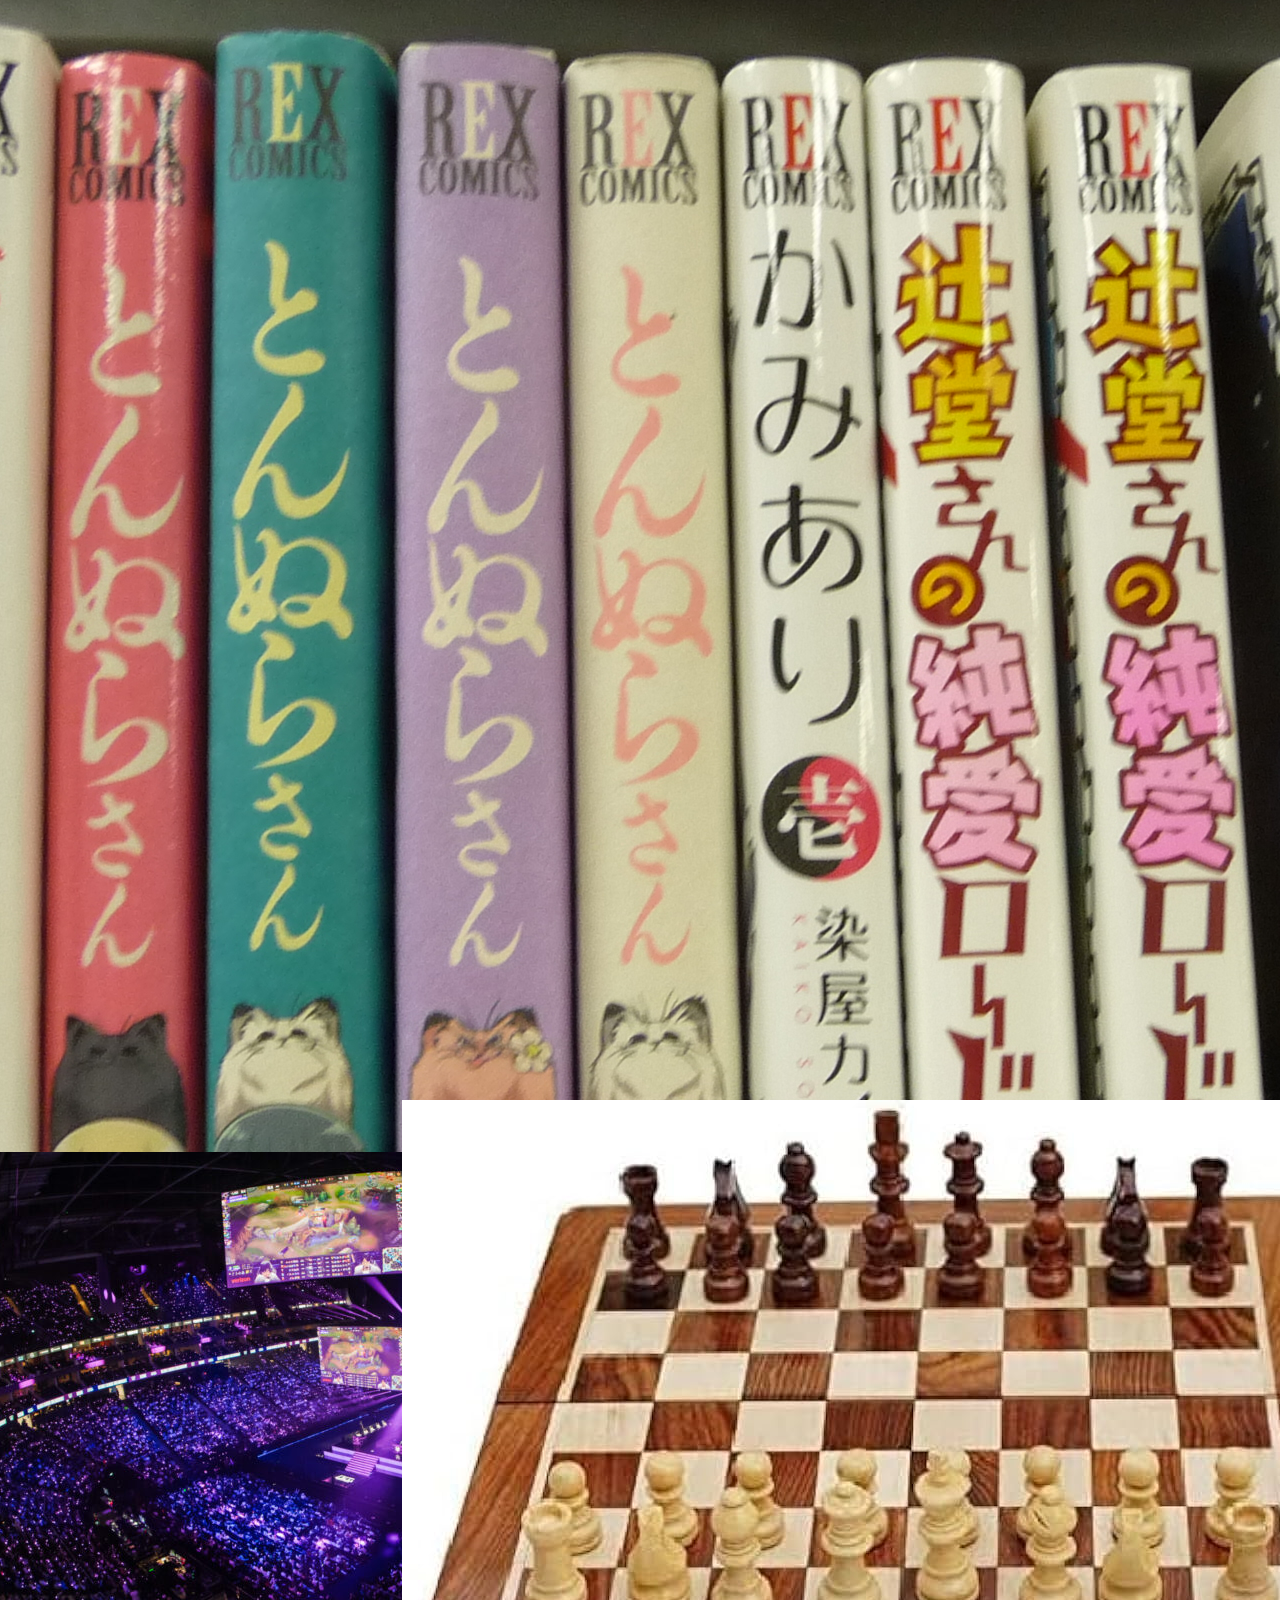
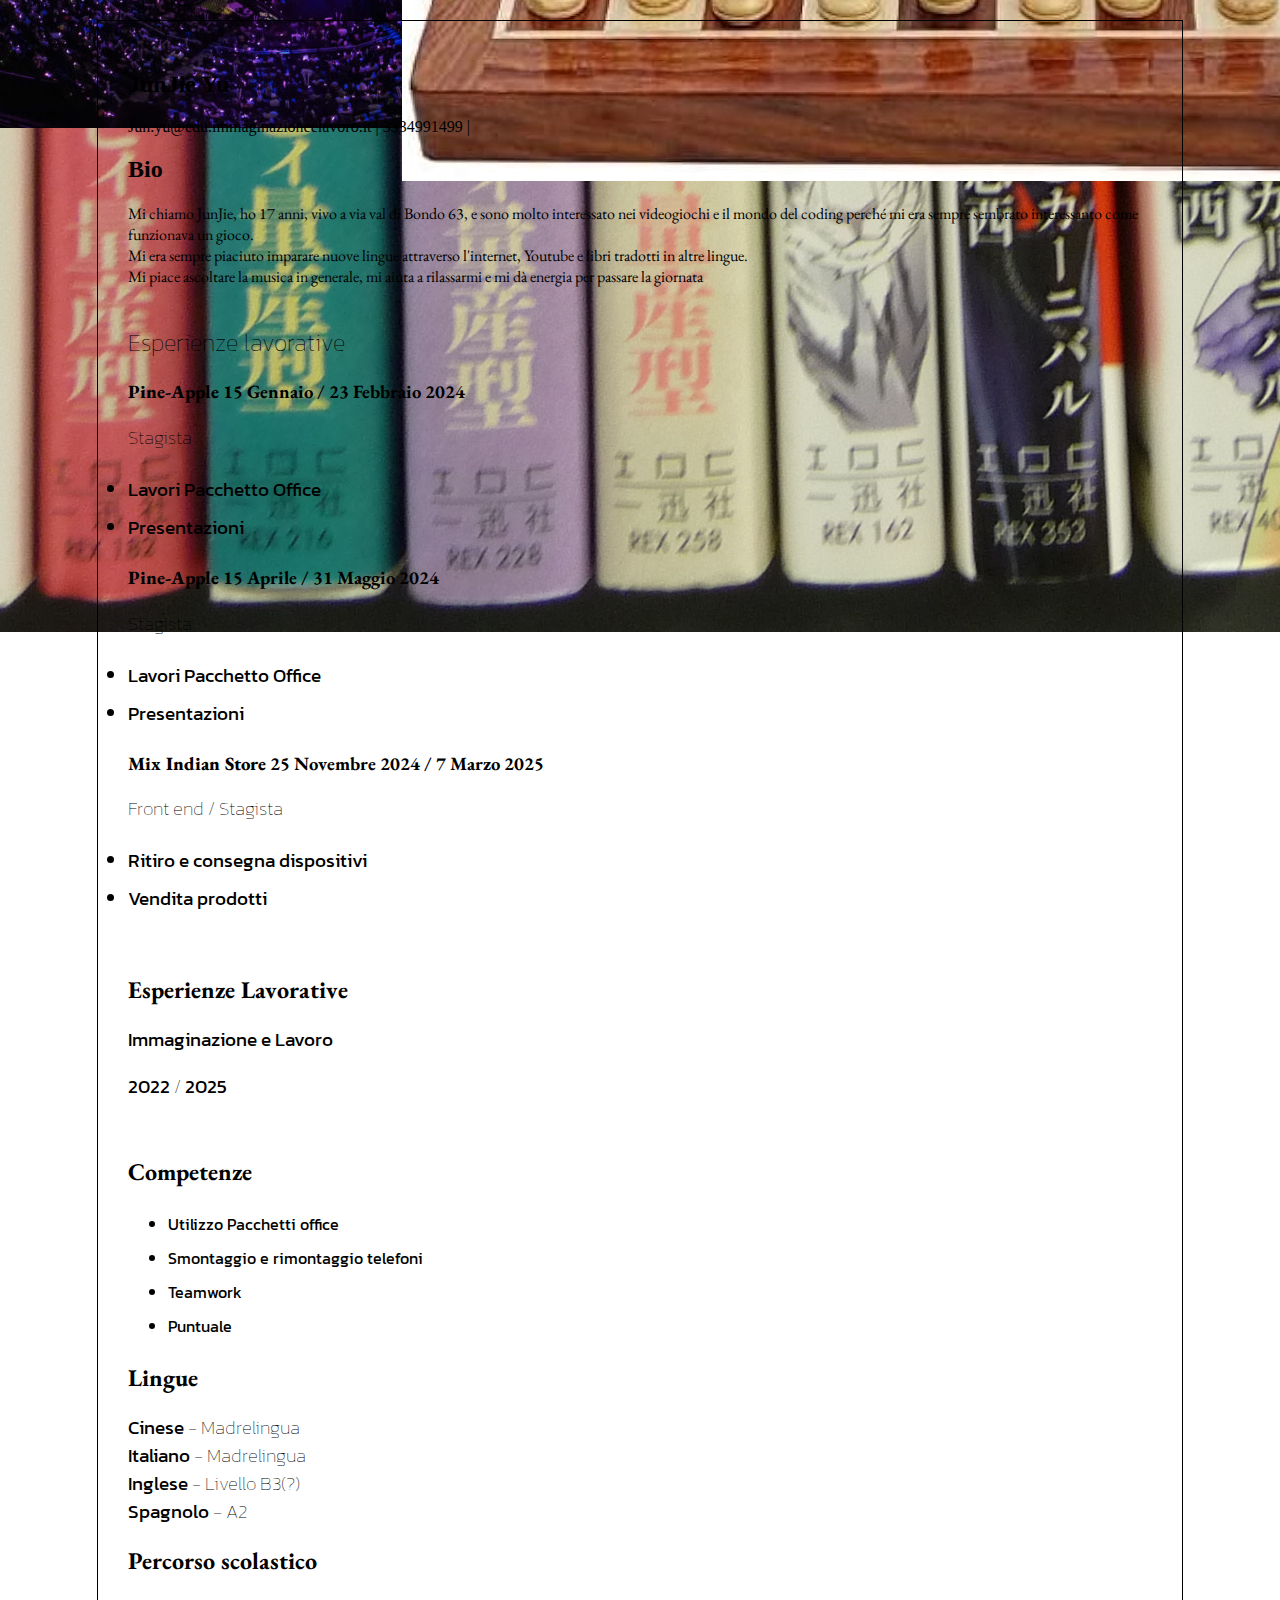
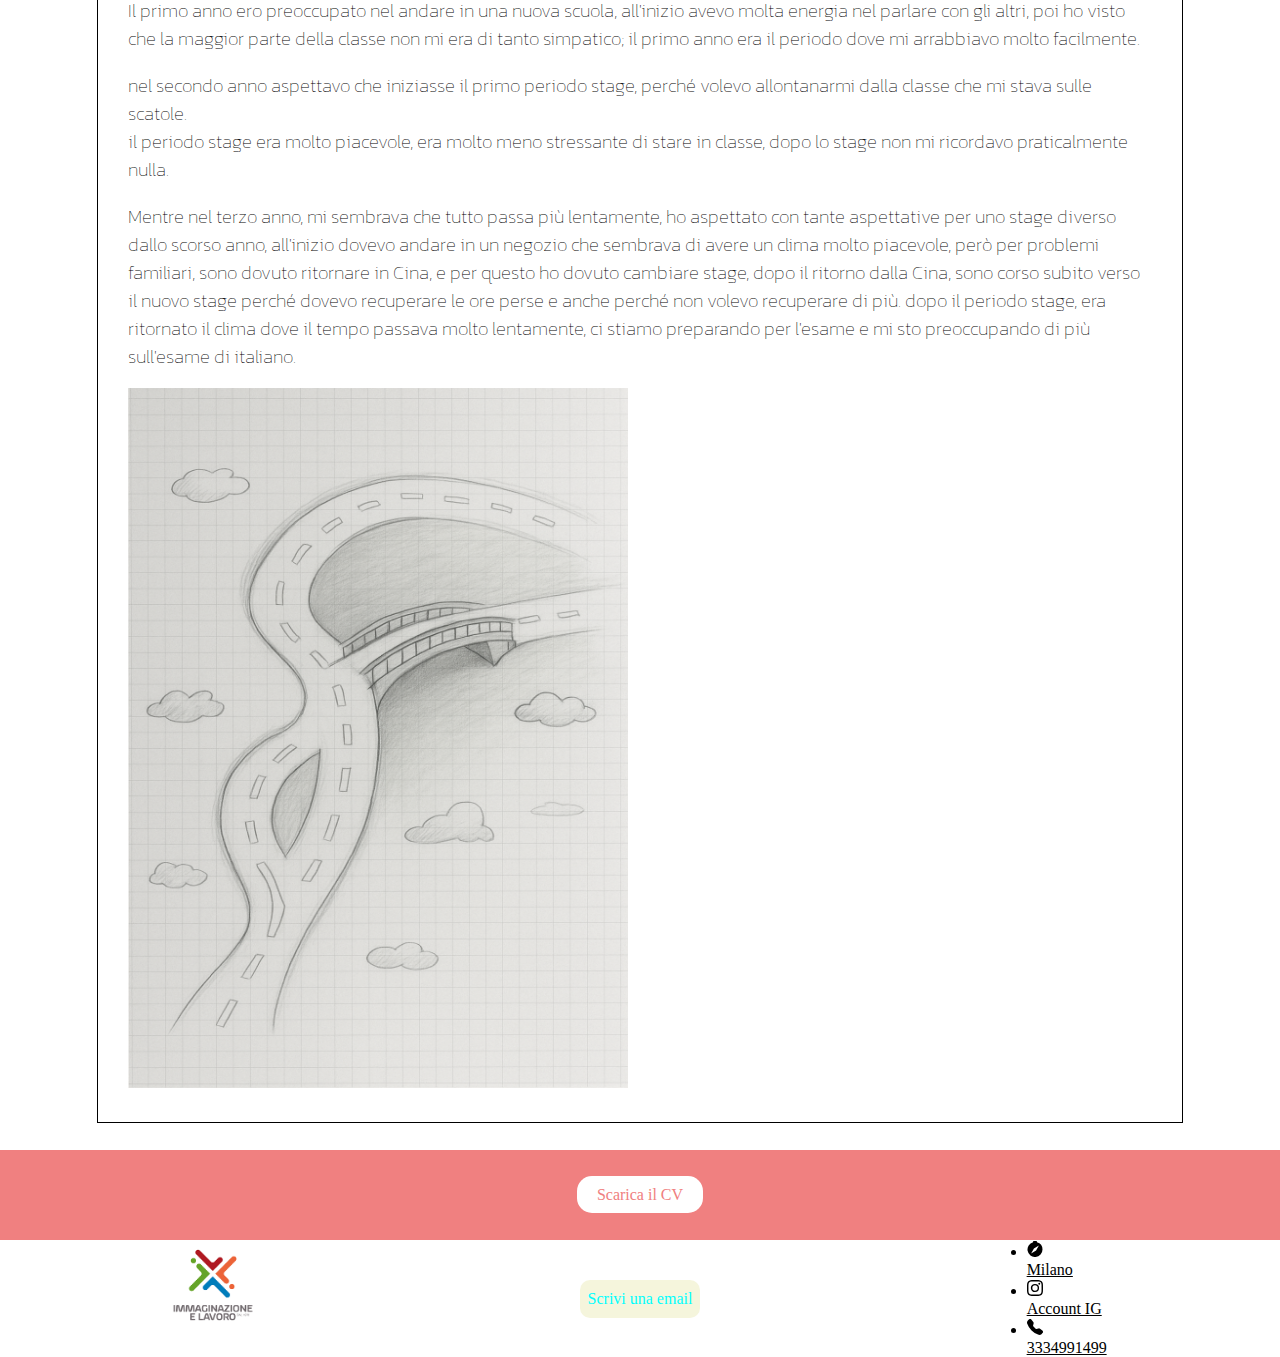
<file: index.html>
<!DOCTYPE html>
<html lang="en">
<head>
    <meta charset="UTF-8">
    <meta name="viewport" content="width=device-width, initial-scale=1.0">
    <title>Jun Jie Yu</title>

    

    <link rel="preconnect" href="https://fonts.googleapis.com">
<link rel="preconnect" href="https://fonts.gstatic.com" crossorigin>
<link href="https://fonts.googleapis.com/css2?family=EB+Garamond:ital,wght@0,400..800;1,400..800&family=Kanit:ital,wght@0,100;0,200;0,300;0,400;0,500;0,600;0,700;0,800;0,900;1,100;1,200;1,300;1,400;1,500;1,600;1,700;1,800;1,900&family=Tektur:wght@400..900&display=swap" rel="stylesheet">
<link rel="stylesheet" href="./style.css">
</head>
<body>
    <header>
        <div class="logo">
            <svg xmlns="http://www.w3.org/2000/svg" width="32" height="32" fill="currentColor" class="bi bi-yin-yang" viewBox="0 0 16 16">
                <path d="M9.167 4.5a1.167 1.167 0 1 1-2.334 0 1.167 1.167 0 0 1 2.334 0"/>
                <path d="M8 0a8 8 0 1 0 0 16A8 8 0 0 0 8 0M1 8a7 7 0 0 1 7-7 3.5 3.5 0 1 1 0 7 3.5 3.5 0 1 0 0 7 7 7 0 0 1-7-7m7 4.667a1.167 1.167 0 1 1 0-2.334 1.167 1.167 0 0 1 0 2.334"/>
              </svg>
        </div>
        <div class="nome">
            JunJie Yu
        </div>

        <div class="menu" onclick="compariMenu()">
            <svg xmlns="http://www.w3.org/2000/svg" width="32" height="32" fill="currentColor" class="bi bi-menu-button-fill" viewBox="0 0 16 16">
                <path d="M1.5 0A1.5 1.5 0 0 0 0 1.5v2A1.5 1.5 0 0 0 1.5 5h8A1.5 1.5 0 0 0 11 3.5v-2A1.5 1.5 0 0 0 9.5 0zm5.927 2.427A.25.25 0 0 1 7.604 2h.792a.25.25 0 0 1 .177.427l-.396.396a.25.25 0 0 1-.354 0zM0 8a2 2 0 0 1 2-2h12a2 2 0 0 1 2 2v5a2 2 0 0 1-2 2H2a2 2 0 0 1-2-2zm1 3v2a1 1 0 0 0 1 1h12a1 1 0 0 0 1-1v-2zm14-1V8a1 1 0 0 0-1-1H2a1 1 0 0 0-1 1v2zM2 8.5a.5.5 0 0 1 .5-.5h9a.5.5 0 0 1 0 1h-9a.5.5 0 0 1-.5-.5m0 4a.5.5 0 0 1 .5-.5h6a.5.5 0 0 1 0 1h-6a.5.5 0 0 1-.5-.5"/>
              </svg>
        </div>
    </header>


    <div id="menu">
        <div class="menu-lista">
            <ul class="work-sans">
                <li>
                    <a href="./index.html">Classe</a>
                </li>
                <li>
                    <a href="#cv">CV</a>
                </li>
                <li>
                    <a href="./stage.html">Stage</a>
                </li>
            </ul>
        </div>
    </div>

    <section class="hero">
        <div class="benvenuto">
            <h1>Buongiorno, mi chiamo JunJie</h1>
            <h2>Operatore informatico</h2>
        </div>
        
    </section>
    <section class="inizio">
        <div class="contenitore" >
            <img src="./img/A.jpg" alt="Videogiochi" />
<div class="testo">
    La mia passione principale è quella di giocare a videogiochi che richiedono strategia
</div>
        </div>
        <div class="contenitore">
            <img src="./img/Manga.jpg" alt="Manga" />
<div class="testo">
    Mi piace leggere Manga/Manhwa per passare il tempo
</div>
        </div>
        <div class="contenitore">
            <img src="./img/Esport.jpg" alt="Tornei" />
<div class="testo">
    Guardare tornei di giochi
</div>
        </div>
        <div class="contenitore">         
<img src="./img/Chess.jpg" alt="Scacchi" />
<div class="testo">
    Mi piace giocare a scacchi
</div>
        </div>

    </section>

    
    <section class="cv" id="cv">
        <div class="curriculum">
            <div class="intestazione">
                <h2 class="Benvenuto">JunJie Yu</h2>
                <p class="Benvenuto">Jun.yu@edu.immaginazioneelavoro.it | 3334991499 |
                </p>

                <div class="corpo">
                    <h2 class="work-sans">Bio</h2>
                     <div class="garabond">Mi chiamo JunJie, ho 17 anni,  vivo a via val di Bondo 63, e sono molto interessato nei videogiochi e il mondo del coding perché mi era sempre sembrato interessanto come funzionava un gioco. <br>
Mi era sempre piaciuto imparare nuove lingue attraverso l'internet, Youtube e libri tradotti in altre lingue. <br>
Mi piace ascoltare la musica in generale, mi aiuta a rilassarmi e mi dà energia per passare la giornata <br>


</div>
                    
                    <br>
                
                    <h2 class="benvenuto">Esperienze lavorative</h2>
    
                    <div class="lavoro">
                        <h3 class="garabond">
                            <b>Pine-Apple</b>
                             15 Gennaio / 23 Febbraio 2024

                            <h3 class="benvenuto">
                                Stagista
                            </h3>
                            <h3 class="benvenuto">
                                <b><li>Lavori Pacchetto Office</li></b>
                                <b><li>Presentazioni</li></b>
                            </h3>
                        </h3>
                    </div>
                    <div class="lavoro">
                        <h3 class="garabond">
                            <b>Pine-Apple</b>
                            15 Aprile / 31 Maggio 2024

                            <h3 class="benvenuto">
                                Stagista
                            </h3>
                            <h3 class="benvenuto">
                                <b><li>Lavori Pacchetto Office</li></b>
                                <b><li>Presentazioni</li></b>
                            </h3>
                        </h3>
                    </div>
                    <div class="lavoro">
                        <h3 class="garabond">
                            <b>Mix Indian Store</b>
                           25 Novembre 2024 / 7 Marzo 2025

                            <h3 class="benvenuto">
                                Front end / Stagista
                            </h3>
                            <h3 class="benvenuto">
                                <b><li>Ritiro e consegna dispositivi</li></b>
                                <b><li>Vendita prodotti</li></b>
                            </h3>
                        </h3>
                    </div>

                    <br>

                    <h2 class="garabond">Esperienze Lavorative</h2>
                    <div class="scula">
                        <h3 class="benvenuto">
                            <b>Immaginazione e Lavoro</b>
                            
                        </h3>

                        <h3 class="benvenuto">  
                            <b>2022</b> / <b>2025</b>
                        </h3>
                    </div>
                    <br>

                    <h2 class="garabond">Competenze</h2>
                    <ul>
                         <div class="benvenuto">
                        <b><li>Utilizzo Pacchetti office</li></b>
                        <b><li>Smontaggio e rimontaggio telefoni</li></b>
                        <b><li>Teamwork</li></b>
                        <b><li>Puntuale</li></b>
                    </ul>
                    </div>

                    <h2 class="garabond">Lingue</h2>
                    <h3 class="benvenuto">
                        <b>Cinese</b> - Madrelingua <br>
                        <b>Italiano</b> - Madrelingua    <br>
                        <b>Inglese</b> - Livello B3(?) <br>
                        <b>Spagnolo</b> - A2
                    </h3>
                    <h2 class="garabond">Percorso scolastico</h2>
                    <h3 class="benvenuto">Il primo anno ero preoccupato nel andare in una nuova scuola, all'inizio avevo molta energia nel parlare con gli altri, poi ho visto che la maggior parte della classe non mi era di tanto simpatico; il primo anno era il periodo dove mi arrabbiavo molto facilmente.</h3>
                    <h3 class="benvenuto">nel secondo anno aspettavo che iniziasse il primo periodo stage, perché volevo allontanarmi dalla classe che mi stava sulle scatole. <br>
                    il periodo stage era molto piacevole, era molto meno stressante di stare in classe, dopo lo stage non mi ricordavo praticalmente nulla.
                    </h3>
                    <h3 class="benvenuto">Mentre nel terzo anno, mi sembrava che tutto passa più lentamente, ho aspettato con tante aspettative per uno stage diverso dallo scorso anno, all'inizio dovevo andare in un negozio che sembrava di avere un clima molto piacevole, però per problemi familiari, sono dovuto ritornare in Cina, e per questo ho dovuto cambiare stage, dopo il ritorno dalla Cina, sono corso subito verso il nuovo stage perché dovevo recuperare le ore perse e anche perché non volevo recuperare di più.
                        dopo il periodo stage, era ritornato il clima dove il tempo passava molto lentamente, ci stiamo preparando per l'esame e mi sto preoccupando di più sull'esame di italiano.
                    </h3>
                    <img src="./img/ae.png" alt="" height="700px" width="500px">
                </div>
        
            </div>
        </div>
        
        <div class="fascia-download">
            <a href="./docs/CV.pdf" target="_blank">
                <span class="bottone">
                Scarica il CV
                 
            </span>
        </a>
        </div>
    </section>
    <footer>

        <div class="logoScuola">
            <img src="./img/images.png" alt="" class="imgLogo">
        </div>
        <div class="info">
           <a href="mailto:jun.yu@edu.immaginazioneelavoro.it">
            Scrivi una email
           </a>
        </div>
        <div class="Contatti">
            <u>
                <li>
                    <svg xmlns="http://www.w3.org/2000/svg" width="16" height="16" fill="currentColor" class="bi bi-compass-fill" viewBox="0 0 16 16">
                        <path d="M15.5 8.516a7.5 7.5 0 1 1-9.462-7.24A1 1 0 0 1 7 0h2a1 1 0 0 1 .962 1.276 7.5 7.5 0 0 1 5.538 7.24m-3.61-3.905L6.94 7.439 4.11 12.39l4.95-2.828 2.828-4.95z"/>
                      </svg>
                </li>
                <span class="work-sans">Milano</span>
                <li>
                    <svg xmlns="http://www.w3.org/2000/svg" width="16" height="16" fill="currentColor" class="bi bi-instagram" viewBox="0 0 16 16">
                        <path d="M8 0C5.829 0 5.556.01 4.703.048 3.85.088 3.269.222 2.76.42a3.9 3.9 0 0 0-1.417.923A3.9 3.9 0 0 0 .42 2.76C.222 3.268.087 3.85.048 4.7.01 5.555 0 5.827 0 8.001c0 2.172.01 2.444.048 3.297.04.852.174 1.433.372 1.942.205.526.478.972.923 1.417.444.445.89.719 1.416.923.51.198 1.09.333 1.942.372C5.555 15.99 5.827 16 8 16s2.444-.01 3.298-.048c.851-.04 1.434-.174 1.943-.372a3.9 3.9 0 0 0 1.416-.923c.445-.445.718-.891.923-1.417.197-.509.332-1.09.372-1.942C15.99 10.445 16 10.173 16 8s-.01-2.445-.048-3.299c-.04-.851-.175-1.433-.372-1.941a3.9 3.9 0 0 0-.923-1.417A3.9 3.9 0 0 0 13.24.42c-.51-.198-1.092-.333-1.943-.372C10.443.01 10.172 0 7.998 0zm-.717 1.442h.718c2.136 0 2.389.007 3.232.046.78.035 1.204.166 1.486.275.373.145.64.319.92.599s.453.546.598.92c.11.281.24.705.275 1.485.039.843.047 1.096.047 3.231s-.008 2.389-.047 3.232c-.035.78-.166 1.203-.275 1.485a2.5 2.5 0 0 1-.599.919c-.28.28-.546.453-.92.598-.28.11-.704.24-1.485.276-.843.038-1.096.047-3.232.047s-2.39-.009-3.233-.047c-.78-.036-1.203-.166-1.485-.276a2.5 2.5 0 0 1-.92-.598 2.5 2.5 0 0 1-.6-.92c-.109-.281-.24-.705-.275-1.485-.038-.843-.046-1.096-.046-3.233s.008-2.388.046-3.231c.036-.78.166-1.204.276-1.486.145-.373.319-.64.599-.92s.546-.453.92-.598c.282-.11.705-.24 1.485-.276.738-.034 1.024-.044 2.515-.045zm4.988 1.328a.96.96 0 1 0 0 1.92.96.96 0 0 0 0-1.92m-4.27 1.122a4.109 4.109 0 1 0 0 8.217 4.109 4.109 0 0 0 0-8.217m0 1.441a2.667 2.667 0 1 1 0 5.334 2.667 2.667 0 0 1 0-5.334"/>
                      </svg>
                </li>
                <span class="work-sans">Account IG</span>
                <li>
                    <svg xmlns="http://www.w3.org/2000/svg" width="16" height="16" fill="currentColor" class="bi bi-telephone-fill" viewBox="0 0 16 16">
                        <path fill-rule="evenodd" d="M1.885.511a1.745 1.745 0 0 1 2.61.163L6.29 2.98c.329.423.445.974.315 1.494l-.547 2.19a.68.68 0 0 0 .178.643l2.457 2.457a.68.68 0 0 0 .644.178l2.189-.547a1.75 1.75 0 0 1 1.494.315l2.306 1.794c.829.645.905 1.87.163 2.611l-1.034 1.034c-.74.74-1.846 1.065-2.877.702a18.6 18.6 0 0 1-7.01-4.42 18.6 18.6 0 0 1-4.42-7.009c-.362-1.03-.037-2.137.703-2.877z"/>
                      </svg>
                </li>
                <span class="work-sans">3334991499</span>
            </u>
        </div>

    </footer>
    <script src="./script.js"></script>
</body>
</html>
</file>
<file: style.css>
html {
    scroll-behavior: smooth;
}

body {
    margin: 0;
}


header {
    background-color: cadetblue;
    display: flex;
    justify-content: space-between;
    align-items: center;
    height: 8vh;
    padding-left: 2%;
    padding-right: 2%;
}

.hero {
    background-color: rosybrown;
    height: 92vh;
    display: flex;
    justify-content: center;
    align-items: center;
    text-align: center;
}

.benvenuto {
    font-family: "Kanit", sans-serif;
  font-weight: 100;
  font-style: normal;
}

ul {
    font-style: none;
}

li {
    padding-top: 0.5%;
    padding-bottom: 0.5%;
}

#menu {
    display: none;
}

.menu {
    cursor: pointer;
}

.menu-lista > ul > li {
    text-align: center;
}


footer {
    height: 13vh;
    display: flex;
    justify-content: space-around;
    align-items: center;
}

.logoScuola {
    height: 13vh;
    display: flex;
    justify-content: center;
}

.imgLogo {
    height: 80%;
}

.info > a {
    text-decoration: none;
    background-color: beige;
    color: cyan;
    padding: 10px 8px;
    border-radius: 10px;
}

footer > div {
    width: 33.3%;
    display: flex;
    justify-content: center;
}

.inizio {
    height: 80vh;
    display: flex;
    justify-content: center;
    align-items: center;
    flex-wrap: wrap;
}

.contenitore {
    width: 40%;
    background-color: antiquewhite;
    height: 35%;
    margin: 30px;
    display: flex;
    justify-content: center;
    align-items: center;
}

.contenitore:hover {
    background-color: brown;
    transition: 0.3s;

}

.cv {
    display: flex;
    justify-content: center;
    align-items: center;
    flex-direction: column;
}

.curriculum {
    width: 80%;
    padding: 30px;
    border: 1px solid black;

}   

.garabond {
    font-family: "EB Garamond", serif;
    font-optical-sizing: auto;
}


.fascia-download {
    background-color: lightcoral;
    width: 100%;
    height: 10vh;
    margin-top: 3vh;
    display: flex;
    justify-content: center;
    align-items: center;
}

.bottone {
    background-color: white;
    color: lightcoral;
    font-family: "Garabond";
    padding: 10px 20px;
    border-radius: 15px;
}

a {
    text-decoration: none;
}

.bottone:hover {
    background-color: lightcoral;
    color: white;
    border: 1px solid black;
}

.bonus {
    height: 50vh;
}

.testo {
    text-align: center;
    width: 60%; /* larghezza del div */
}

.intro-stage {
    display: flex;
    justify-content: center;
    align-items: center;
    padding-top: 5%;
    padding-bottom: 5%;
}

.relazione-terza {
    display: flex;
    background-color: lightsteelblue;
}

.sx, .dx {
    width: 50%;
    padding: 5%;
    display: flex;
    justify-content: start;
    align-items: center;
    flex-direction: column;
}

.immagine {
    width: 80%;
    padding: 3%;
}

.relazione-seconda {
    display: flex;
    background-color: aquamarine;
}
</file>
